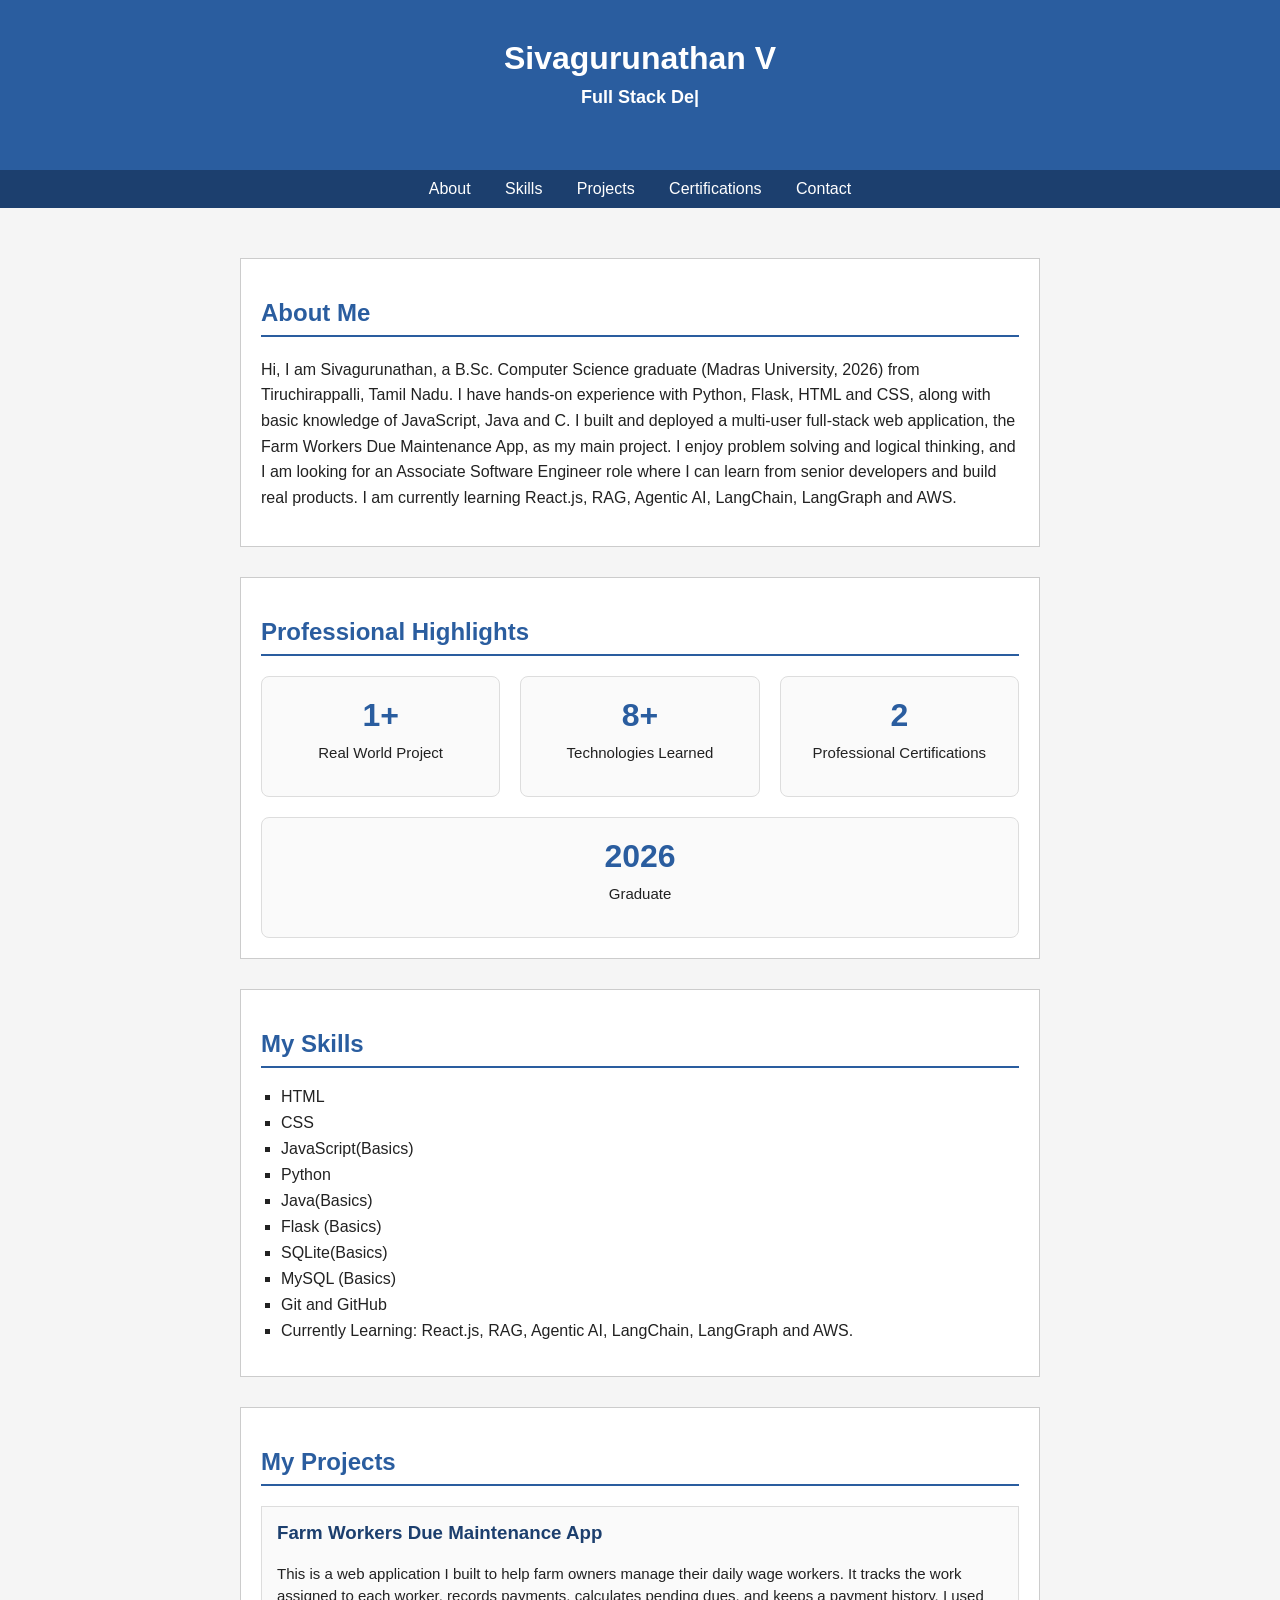
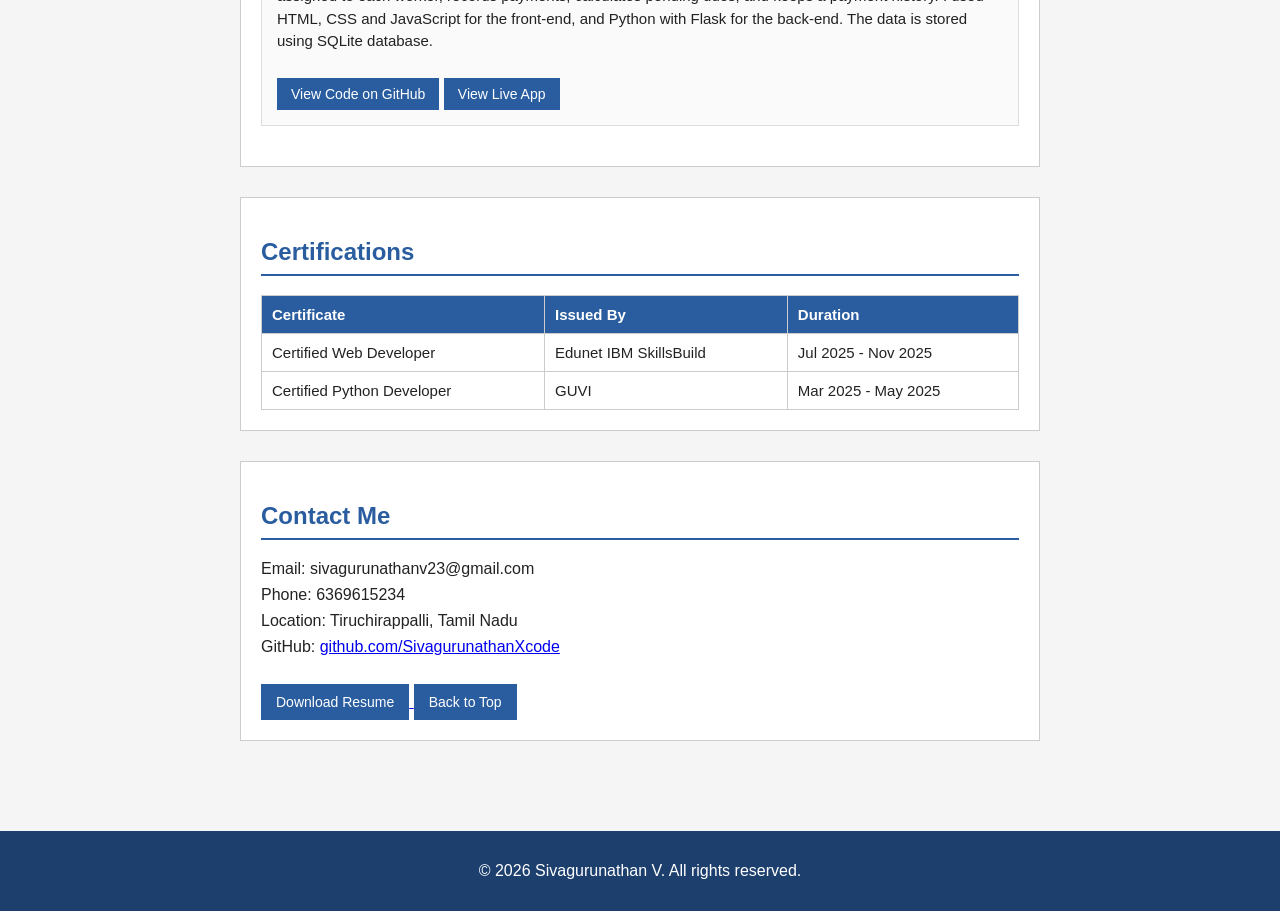
<file: index.html>
<!DOCTYPE html>
<html lang="en">
<head>
<meta charset="UTF-8">
<meta name="viewport" content="width=device-width, initial-scale=1.0">
<title>Sivagurunathan V - Portfolio</title>

<link rel="icon" type="image/png" sizes="32x32" href="./favicon.png">
<link rel="shortcut icon" href="./favicon.png" type="image/png">
<link rel="apple-touch-icon" href="./favicon.png">
<link rel="stylesheet" href="style.css">
<meta name="theme-color" content="#2563eb">

</head>
<body>

<div id="progress-bar"></div>

<header>
  <h1>Sivagurunathan V</h1>
  <p id="typing-text"></p>
</header>

<nav>
  <a href="#about">About</a>
  <a href="#skills">Skills</a>
  <a href="#projects">Projects</a>
  <a href="#certifications">Certifications</a>
  <a href="#contact">Contact</a>
</nav>

<div class="container">

  <section id="about">
    <h2>About Me</h2>
    <p class="about-text">
      Hi, I am Sivagurunathan, a B.Sc. Computer Science graduate (Madras University, 2026) from Tiruchirappalli, Tamil Nadu.
    I have hands-on experience with Python, Flask, HTML and CSS, along with basic knowledge of JavaScript, Java and C.
    I built and deployed a multi-user full-stack web application, the Farm Workers Due Maintenance App, as my main project.
    I enjoy problem solving and logical thinking, and I am looking for an Associate Software Engineer role where I can
    learn from senior developers and build real products. I am currently learning React.js, RAG, Agentic AI, LangChain,
    LangGraph and AWS.
    </p>
  </section>

  <section id="stats">
    <h2>Professional Highlights</h2>

    <div class="stats-container">

        <div class="stat-card">
            <h3>1+</h3>
            <p>Real World Project</p>
        </div>

        <div class="stat-card">
            <h3>8+</h3>
            <p>Technologies Learned</p>
        </div>

        <div class="stat-card">
            <h3>2</h3>
            <p>Professional Certifications</p>
        </div>

        <div class="stat-card">
            <h3>2026</h3>
            <p>Graduate</p>
        </div>

    </div>
</section>

  <section id="skills">
    <h2>My Skills</h2>
    <ul class="skills-list">
      <li>HTML</li>
      <li>CSS</li>
      <li>JavaScript(Basics)</li>
      <li>Python</li>
      <li>Java(Basics)</li>
      <li>Flask (Basics)</li>
      <li>SQLite(Basics)</li>
      <li>MySQL (Basics)</li>
      <li>Git and GitHub</li>
      <li>Currently Learning: React.js, RAG, Agentic AI, LangChain, LangGraph and AWS.</li>
    </ul>
  </section>

  <section id="projects">
    <h2>My Projects</h2>

    <div class="project-box">
      <h3>Farm Workers Due Maintenance App</h3>
      <p>
        This is a web application I built to help farm owners manage their daily wage workers.
        It tracks the work assigned to each worker, records payments, calculates pending dues,
        and keeps a payment history. I used HTML, CSS and JavaScript for the front-end, and
        Python with Flask for the back-end. The data is stored using SQLite database.
      </p>
      <a href="https://github.com/SivagurunathanXcode" target="_blank">View Code on GitHub</a>
      <a href="https://farm-fixed.onrender.com" target="_blank">View Live App</a>
    </div>

  </section>

  <section id="certifications">
    <h2>Certifications</h2>
    <table>
      <tr>
        <th>Certificate</th>
        <th>Issued By</th>
        <th>Duration</th>
      </tr>
      <tr>
        <td>Certified Web Developer</td>
        <td>Edunet IBM SkillsBuild</td>
        <td>Jul 2025 - Nov 2025</td>
      </tr>
      <tr>
        <td>Certified Python Developer</td>
        <td>GUVI</td>
        <td>Mar 2025 - May 2025</td>
      </tr>
    </table>
  </section>

  <section id="contact" class="contact-info">
    <h2>Contact Me</h2>
    <p>Email: sivagurunathanv23@gmail.com</p>
    <p>Phone: 6369615234</p>
    <p>Location: Tiruchirappalli, Tamil Nadu</p>
    <p>GitHub: <a href="https://github.com/SivagurunathanXcode" target="_blank">github.com/SivagurunathanXcode</a></p>

    <a href="Sivagurunathan_resume.pdf" download>
    <button id="resume">Download Resume</button>
    </a>
    <button id="resume" onclick="scrollToTop()">Back to Top</button>
  </section>

</div>

<footer>
  <p>&copy; 2026 Sivagurunathan V. All rights reserved.</p>
</footer>

<script>
  function scrollToTop() {
    window.scrollTo({ top: 0, behavior: "smooth" });
  }

  //progress bar functionality

  window.addEventListener("scroll", () => {

    const scrollTop = document.documentElement.scrollTop;

    const scrollHeight =
        document.documentElement.scrollHeight -
        document.documentElement.clientHeight;

    const progress = (scrollTop / scrollHeight) * 100;

    document.getElementById("progress-bar").style.width =
        progress + "%";

});

//typing effect functionality

  const roles = [
  "Full Stack Developer",
  "Python Developer",
  "Frontend Developer",
  "Software Engineer"
];

let roleIndex = 0;
let charIndex = 0;
let deleting = false;

const typingText = document.getElementById("typing-text");

function typeEffect(){

  const currentRole = roles[roleIndex];

  if(!deleting){
    typingText.textContent = currentRole.substring(0,charIndex++);
  }else{
    typingText.textContent = currentRole.substring(0,charIndex--);
  }

  let speed = deleting ? 50 : 100;

  if(!deleting && charIndex === currentRole.length + 1){
    deleting = true;
    speed = 1500;
  }

  if(deleting && charIndex === 0){
    deleting = false;
    roleIndex = (roleIndex + 1) % roles.length;
  }

  setTimeout(typeEffect,speed);
}

typeEffect();

  // simple welcome message in console
  console.log("Thanks for visiting my portfolio!");
</script>

</body>
</html>
</file>
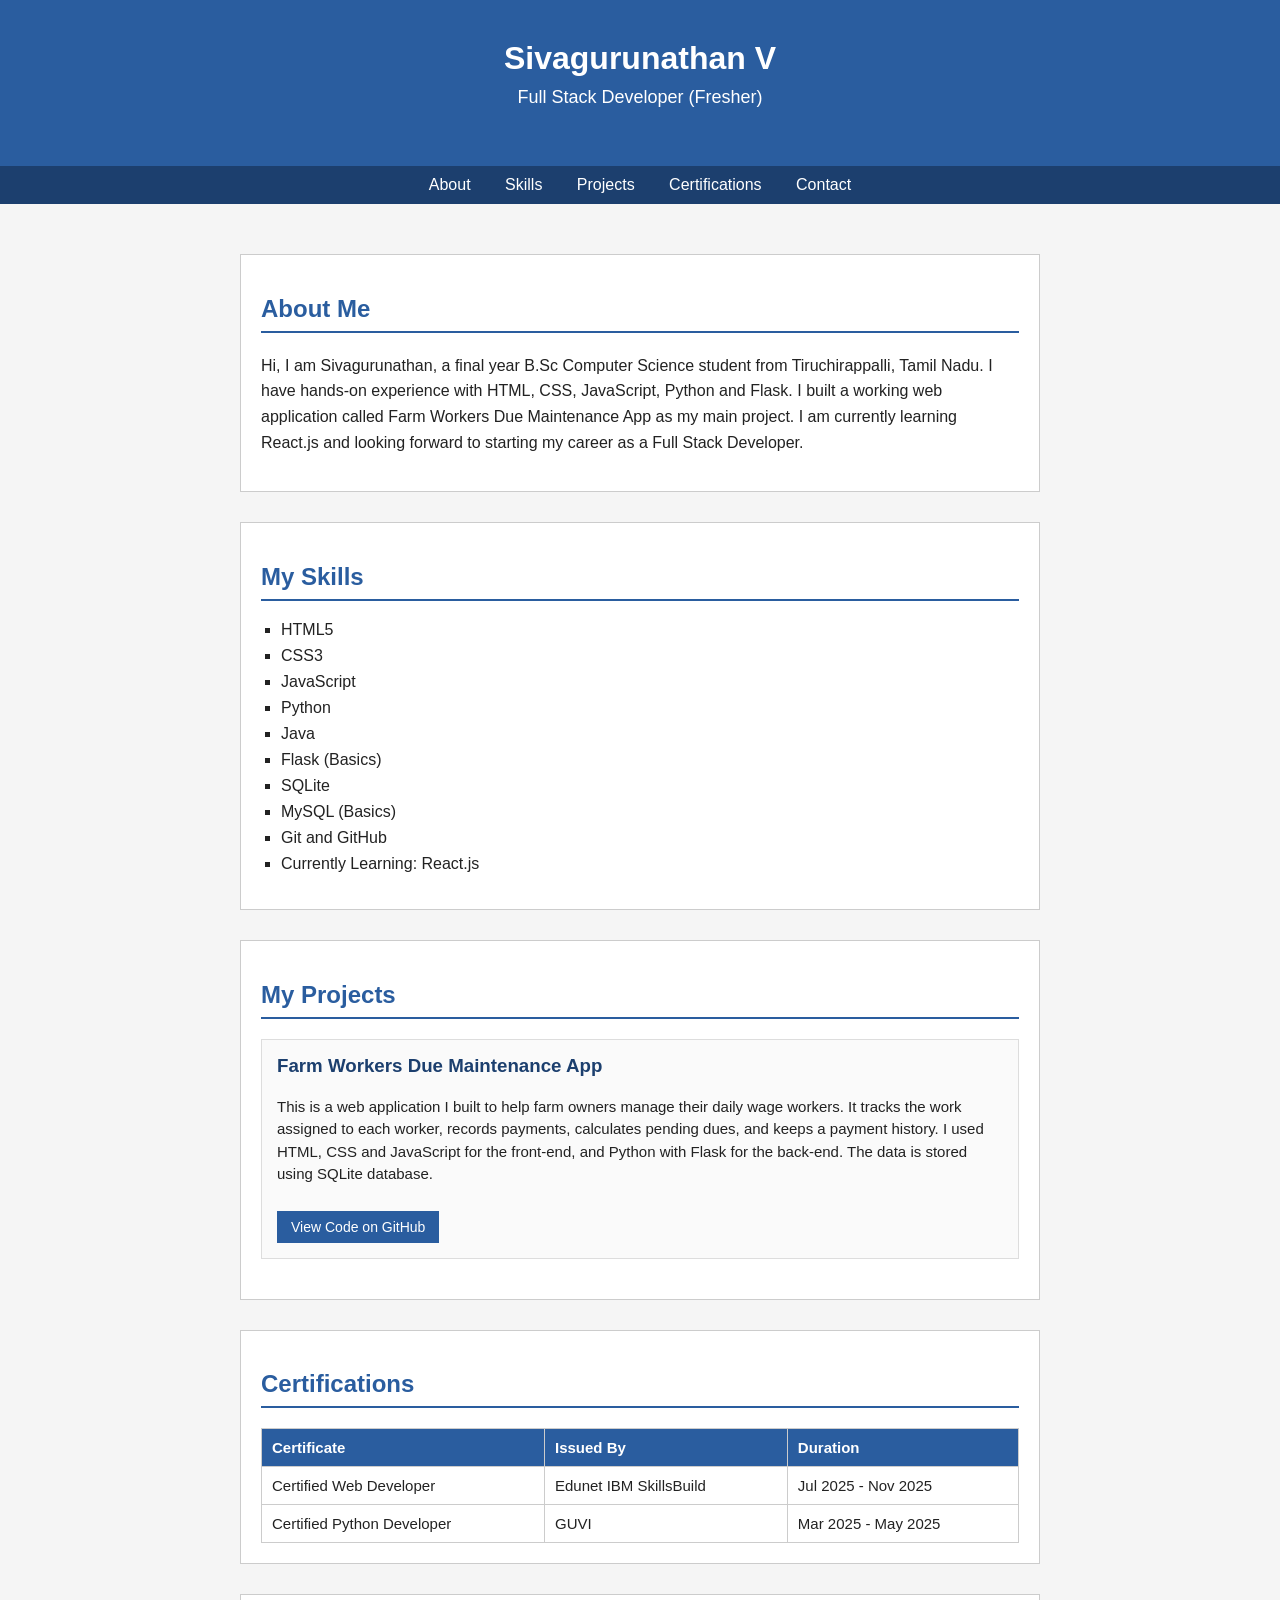
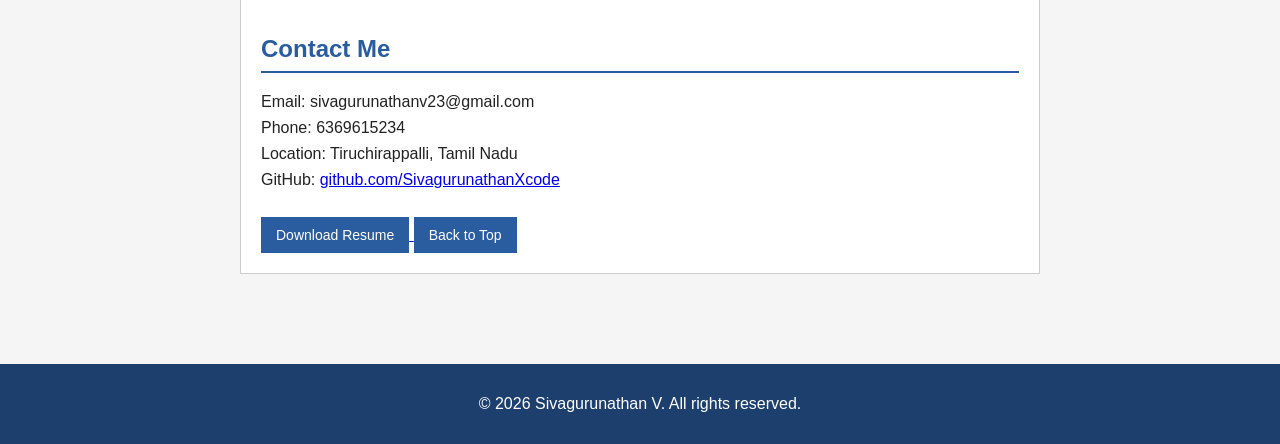
<file: portfolio.html>
<!DOCTYPE html>
<html lang="en">
<head>
<meta charset="UTF-8">
<meta name="viewport" content="width=device-width, initial-scale=1.0">
<title>Sivagurunathan V - Portfolio</title>
<style>
  body {
    font-family: Arial, Helvetica, sans-serif;
    background-color: #f5f5f5;
    color: #222222;
    margin: 0;
    padding: 0;
  }

  header {
    background-color: #2a5d9f;
    color: white;
    text-align: center;
    padding: 40px 20px;
  }

  header h1 {
    margin: 0;
    font-size: 32px;
  }

  header p {
    font-size: 18px;
    margin-top: 10px;
  }

  nav {
    background-color: #1c3f6e;
    text-align: center;
    padding: 10px;
  }

  nav a {
    color: white;
    margin: 0 15px;
    text-decoration: none;
    font-size: 16px;
  }

  nav a:hover {
    text-decoration: underline;
  }

  .container {
    width: 90%;
    max-width: 800px;
    margin: 0 auto;
    padding: 20px;
  }

  section {
    background-color: white;
    border: 1px solid #cccccc;
    padding: 20px;
    margin-top: 30px;
    margin-bottom: 30px;
  }

  h2 {
    color: #2a5d9f;
    border-bottom: 2px solid #2a5d9f;
    padding-bottom: 8px;
  }

  .about-text {
    font-size: 16px;
    line-height: 1.6;
  }

  ul.skills-list {
    list-style-type: square;
    padding-left: 20px;
  }

  ul.skills-list li {
    margin-bottom: 8px;
    font-size: 16px;
  }

  .project-box {
    border: 1px solid #dddddd;
    background-color: #fafafa;
    padding: 15px;
    margin-bottom: 20px;
  }

  .project-box h3 {
    margin-top: 0;
    color: #1c3f6e;
  }

  .project-box p {
    font-size: 15px;
    line-height: 1.5;
  }

  .project-box a {
    display: inline-block;
    margin-top: 10px;
    color: white;
    background-color: #2a5d9f;
    padding: 8px 14px;
    text-decoration: none;
    font-size: 14px;
  }

  .project-box a:hover {
    background-color: #1c3f6e;
  }

  table {
    width: 100%;
    border-collapse: collapse;
    margin-top: 10px;
  }

  table, th, td {
    border: 1px solid #cccccc;
  }

  th, td {
    padding: 10px;
    text-align: left;
    font-size: 15px;
  }

  th {
    background-color: #2a5d9f;
    color: white;
  }

  .contact-info p {
    font-size: 16px;
    margin: 8px 0;
  }

  footer {
    background-color: #1c3f6e;
    color: white;
    text-align: center;
    padding: 15px;
    margin-top: 40px;
  }

  #resume{
    background-color: #2a5d9f;
    color: white;
    border: none;
    padding: 10px 15px;
    cursor: pointer;
    font-size: 14px;
    margin-top: 20px;
  }

  #resume:hover {
    background-color: #1c3f6e;
  }
</style>
</head>
<body>

<header>
  <h1>Sivagurunathan V</h1>
  <p>Full Stack Developer (Fresher)</p>
</header>

<nav>
  <a href="#about">About</a>
  <a href="#skills">Skills</a>
  <a href="#projects">Projects</a>
  <a href="#certifications">Certifications</a>
  <a href="#contact">Contact</a>
</nav>

<div class="container">

  <section id="about">
    <h2>About Me</h2>
    <p class="about-text">
      Hi, I am Sivagurunathan, a final year B.Sc Computer Science student from Tiruchirappalli, Tamil Nadu.
      I have hands-on experience with HTML, CSS, JavaScript, Python and Flask. I built a working web application
      called Farm Workers Due Maintenance App as my main project. I am currently learning React.js and looking
      forward to starting my career as a Full Stack Developer.
    </p>
  </section>

  <section id="skills">
    <h2>My Skills</h2>
    <ul class="skills-list">
      <li>HTML5</li>
      <li>CSS3</li>
      <li>JavaScript</li>
      <li>Python</li>
      <li>Java</li>
      <li>Flask (Basics)</li>
      <li>SQLite</li>
      <li>MySQL (Basics)</li>
      <li>Git and GitHub</li>
      <li>Currently Learning: React.js</li>
    </ul>
  </section>

  <section id="projects">
    <h2>My Projects</h2>

    <div class="project-box">
      <h3>Farm Workers Due Maintenance App</h3>
      <p>
        This is a web application I built to help farm owners manage their daily wage workers.
        It tracks the work assigned to each worker, records payments, calculates pending dues,
        and keeps a payment history. I used HTML, CSS and JavaScript for the front-end, and
        Python with Flask for the back-end. The data is stored using SQLite database.
      </p>
      <a href="https://github.com/SivagurunathanXcode" target="_blank">View Code on GitHub</a>
    </div>

  </section>

  <section id="certifications">
    <h2>Certifications</h2>
    <table>
      <tr>
        <th>Certificate</th>
        <th>Issued By</th>
        <th>Duration</th>
      </tr>
      <tr>
        <td>Certified Web Developer</td>
        <td>Edunet IBM SkillsBuild</td>
        <td>Jul 2025 - Nov 2025</td>
      </tr>
      <tr>
        <td>Certified Python Developer</td>
        <td>GUVI</td>
        <td>Mar 2025 - May 2025</td>
      </tr>
    </table>
  </section>

  <section id="contact" class="contact-info">
    <h2>Contact Me</h2>
    <p>Email: sivagurunathanv23@gmail.com</p>
    <p>Phone: 6369615234</p>
    <p>Location: Tiruchirappalli, Tamil Nadu</p>
    <p>GitHub: <a href="https://github.com/SivagurunathanXcode" target="_blank">github.com/SivagurunathanXcode</a></p>

    <a href="Capminds(Resume).pdf" download>
    <button id="resume">Download Resume</button>
    </a>
    <button id="resume" onclick="scrollToTop()">Back to Top</button>
  </section>

</div>

<footer>
  <p>&copy; 2026 Sivagurunathan V. All rights reserved.</p>
</footer>

<script>
  function scrollToTop() {
    window.scrollTo({ top: 0, behavior: "smooth" });
  }

  // simple welcome message in console
  console.log("Thanks for visiting my portfolio!");
</script>

</body>
</html>
</file>
<file: style.css>
body {
    font-family: Arial, Helvetica, sans-serif;
    background-color: #f5f5f5;
    color: #222222;
    margin: 0;
    padding: 0;
  }

  #progress-bar{
  position: fixed;
  top: 0;
  left: 0;
  width: 0%;
  height: 5px;
  background: linear-gradient(90deg,#2a5d9f,#4a8de4);
  z-index: 9999;
  transition: width 0.1s linear;
}

  header {
    background-color: #2a5d9f;
    color: white;
    text-align: center;
    padding: 40px 20px;
  }

  header h1 {
    margin: 0;
    font-size: 32px;
  }

  header p {
    font-size: 18px;
    margin-top: 10px;
  }

  nav {
    background-color: #1c3f6e;
    text-align: center;
    padding: 10px;
  }

  nav a {
    color: white;
    margin: 0 15px;
    text-decoration: none;
    font-size: 16px;
  }

  nav a:hover {
    text-decoration: underline;
  }

  .container {
    width: 90%;
    max-width: 800px;
    margin: 0 auto;
    padding: 20px;
  }

  section {
    background-color: white;
    border: 1px solid #cccccc;
    padding: 20px;
    margin-top: 30px;
    margin-bottom: 30px;
  }

  h2 {
    color: #2a5d9f;
    border-bottom: 2px solid #2a5d9f;
    padding-bottom: 8px;
  }

  #typing-text{
  font-size:18px;
  margin-top:10px;
  min-height:25px;
  font-weight:bold;
}

#typing-text::after{
  content:"|";
  animation: blink .8s infinite;
}

@keyframes blink{
  50%{
    opacity:0;
  }
}

  .about-text {
    font-size: 16px;
    line-height: 1.6;
  }

  ul.skills-list {
    list-style-type: square;
    padding-left: 20px;
  }

  ul.skills-list li {
    margin-bottom: 8px;
    font-size: 16px;
  }

  .project-box {
    border: 1px solid #dddddd;
    background-color: #fafafa;
    padding: 15px;
    margin-bottom: 20px;
  }

  .stats-container {
  display: flex;
  justify-content: space-between;
  gap: 20px;
  flex-wrap: wrap;
  margin-top: 20px;
}

.stat-card {
  flex: 1;
  min-width: 150px;
  background: #fafafa;
  border: 1px solid #ddd;
  border-radius: 8px;
  text-align: center;
  padding: 20px;
  transition: 0.3s;
}

.stat-card:hover {
  transform: translateY(-5px);
  box-shadow: 0 5px 15px rgba(0,0,0,0.15);
}

.stat-card h3 {
  color: #2a5d9f;
  font-size: 32px;
  margin: 0;
}

.stat-card p {
  margin-top: 10px;
  font-size: 15px;
}

  .project-box h3 {
    margin-top: 0;
    color: #1c3f6e;
  }

  .project-box p {
    font-size: 15px;
    line-height: 1.5;
  }

  .project-box a {
    display: inline-block;
    margin-top: 10px;
    color: white;
    background-color: #2a5d9f;
    padding: 8px 14px;
    text-decoration: none;
    font-size: 14px;
  }

  .project-box a:hover {
    background-color: #1c3f6e;
  }

  table {
    width: 100%;
    border-collapse: collapse;
    margin-top: 10px;
  }

  table, th, td {
    border: 1px solid #cccccc;
  }

  th, td {
    padding: 10px;
    text-align: left;
    font-size: 15px;
  }

  th {
    background-color: #2a5d9f;
    color: white;
  }

  .contact-info p {
    font-size: 16px;
    margin: 8px 0;
  }

  footer {
    background-color: #1c3f6e;
    color: white;
    text-align: center;
    padding: 15px;
    margin-top: 40px;
  }

  #resume{
    background-color: #2a5d9f;
    color: white;
    border: none;
    padding: 10px 15px;
    cursor: pointer;
    font-size: 14px;
    margin-top: 20px;
  }

  #resume:hover {
    background-color: #1c3f6e;
  }
</file>
